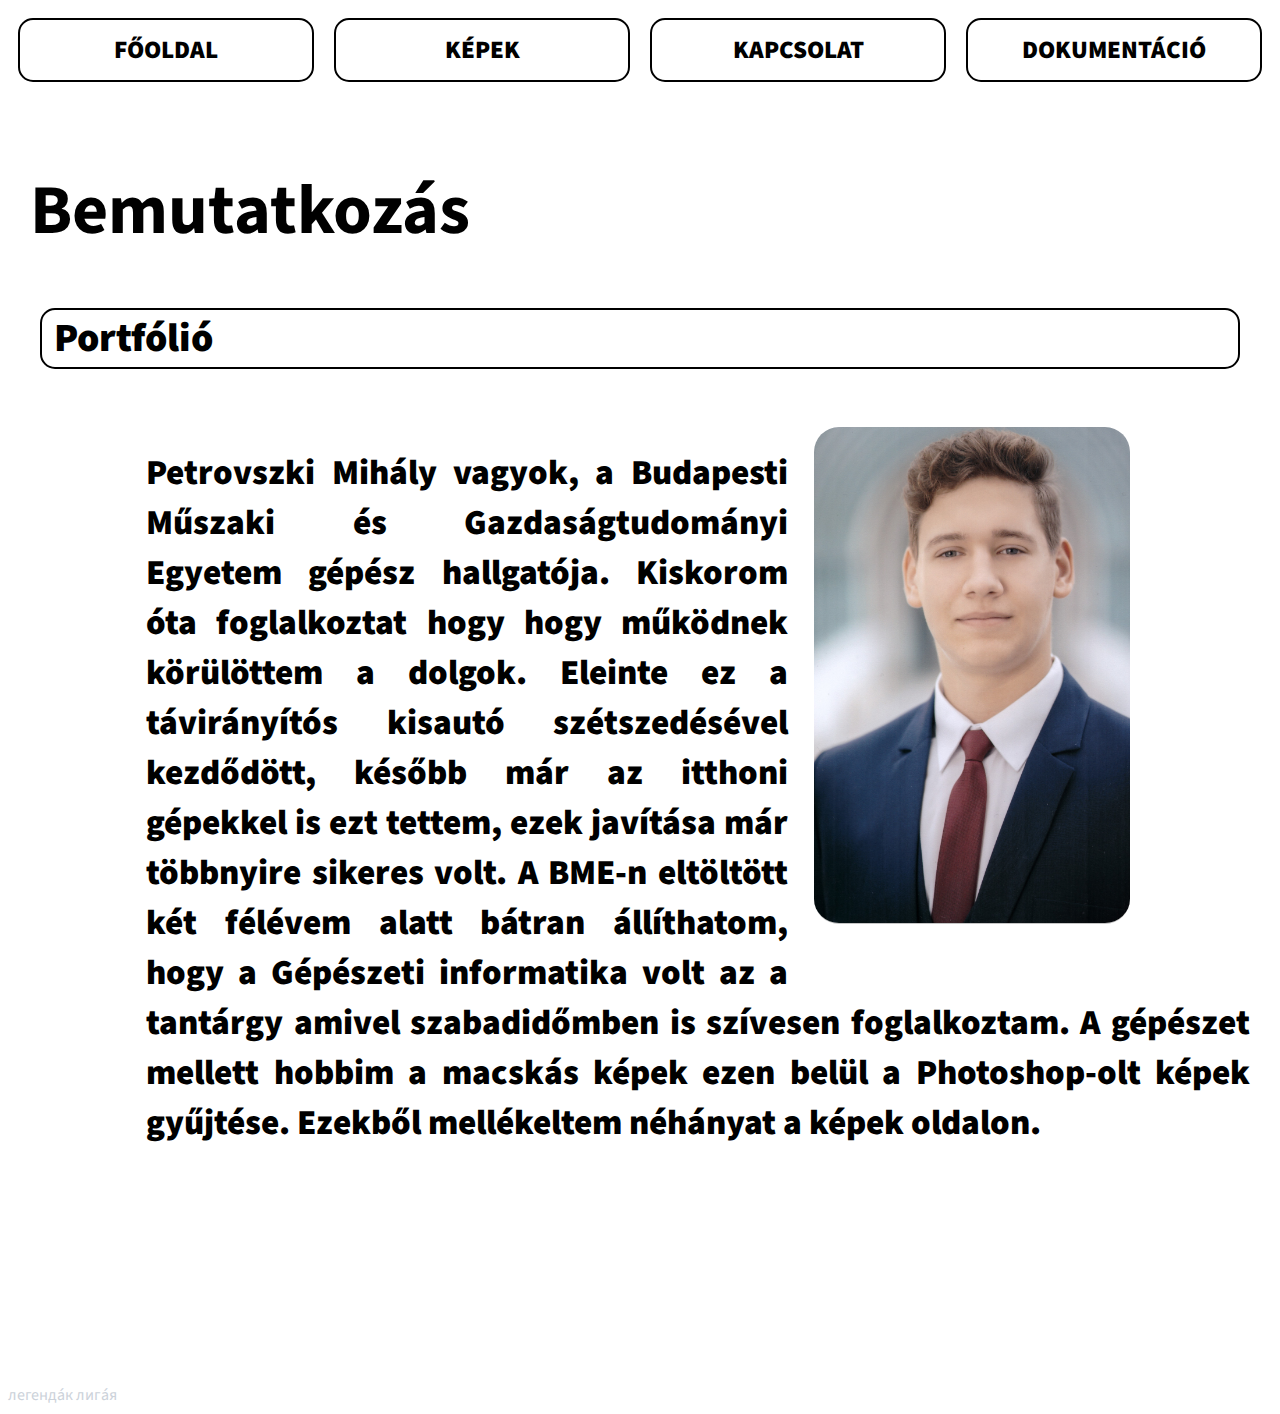
<file: index.html>
<!DOCTYPE html>
<html lang="hu">

<head>
    <meta charset="UTF-8">
    <meta http-equiv="X-UA-Compatible" content="IE=edge">
    <meta name="viewport" content="width=device-width, initial-scale=1.0">
    <link rel="stylesheet" type="text/css" href="css/main.css">
    <link rel="preconnect" href="https://fonts.gstatic.com">
    <link href="https://fonts.googleapis.com/css2?family=Source+Sans+Pro:ital,wght@1,200&display=swap" rel="stylesheet">
    <title>PORTFÓLIÓ</title>
</head>

<body>

    <nav class="flex">
        <div class="navgomb"><a href="index.html">FŐOLDAL</a></div>
        <div class="navgomb"> <a href="kepek.html">KÉPEK</a></div>
        <div class="navgomb"> <a href="kapcsolat.html">KAPCSOLAT</a></div>
        <div class="navgomb"><a href="dokumentacio.html">DOKUMENTÁCIÓ</a></div>
    </nav>
    <main>
        <div>
            <h1> Bemutatkozás</h1>
            <div class="portf">Portfólió</div>
        </div class="racs center">
        <div class="kezdokep">
            <img src="css/kepek/tablo.jpg" alt="Tablókép">
            
        </div>
        </div>

        <div class="bemutatkozas">
            <p>
                Petrovszki Mihály vagyok, a Budapesti Műszaki és Gazdaságtudományi Egyetem gépész hallgatója.
                Kiskorom óta foglalkoztat hogy hogy működnek körülöttem a dolgok. Eleinte ez a távirányítós kisautó
                szétszedésével kezdődött, később már az itthoni gépekkel is ezt tettem, ezek javítása
                már többnyire sikeres volt. A BME-n eltöltött két félévem alatt bátran állíthatom,
                hogy a Gépészeti informatika volt az a tantárgy amivel szabadidőmben is szívesen foglalkoztam.
                A gépészet mellett hobbim a macskás képek ezen belül a Photoshop-olt képek gyűjtése.
                Ezekből mellékeltem néhányat a képek oldalon.
 
              </p>
        </div>
    </main>
    <footer> <a style="color: rgb(204, 210, 218);" href="https://www.youtube.com/watch?v=0YHx4tMk0Vs">легендáк лигáя</a>
    </footer>
</body>

</html>
</file>
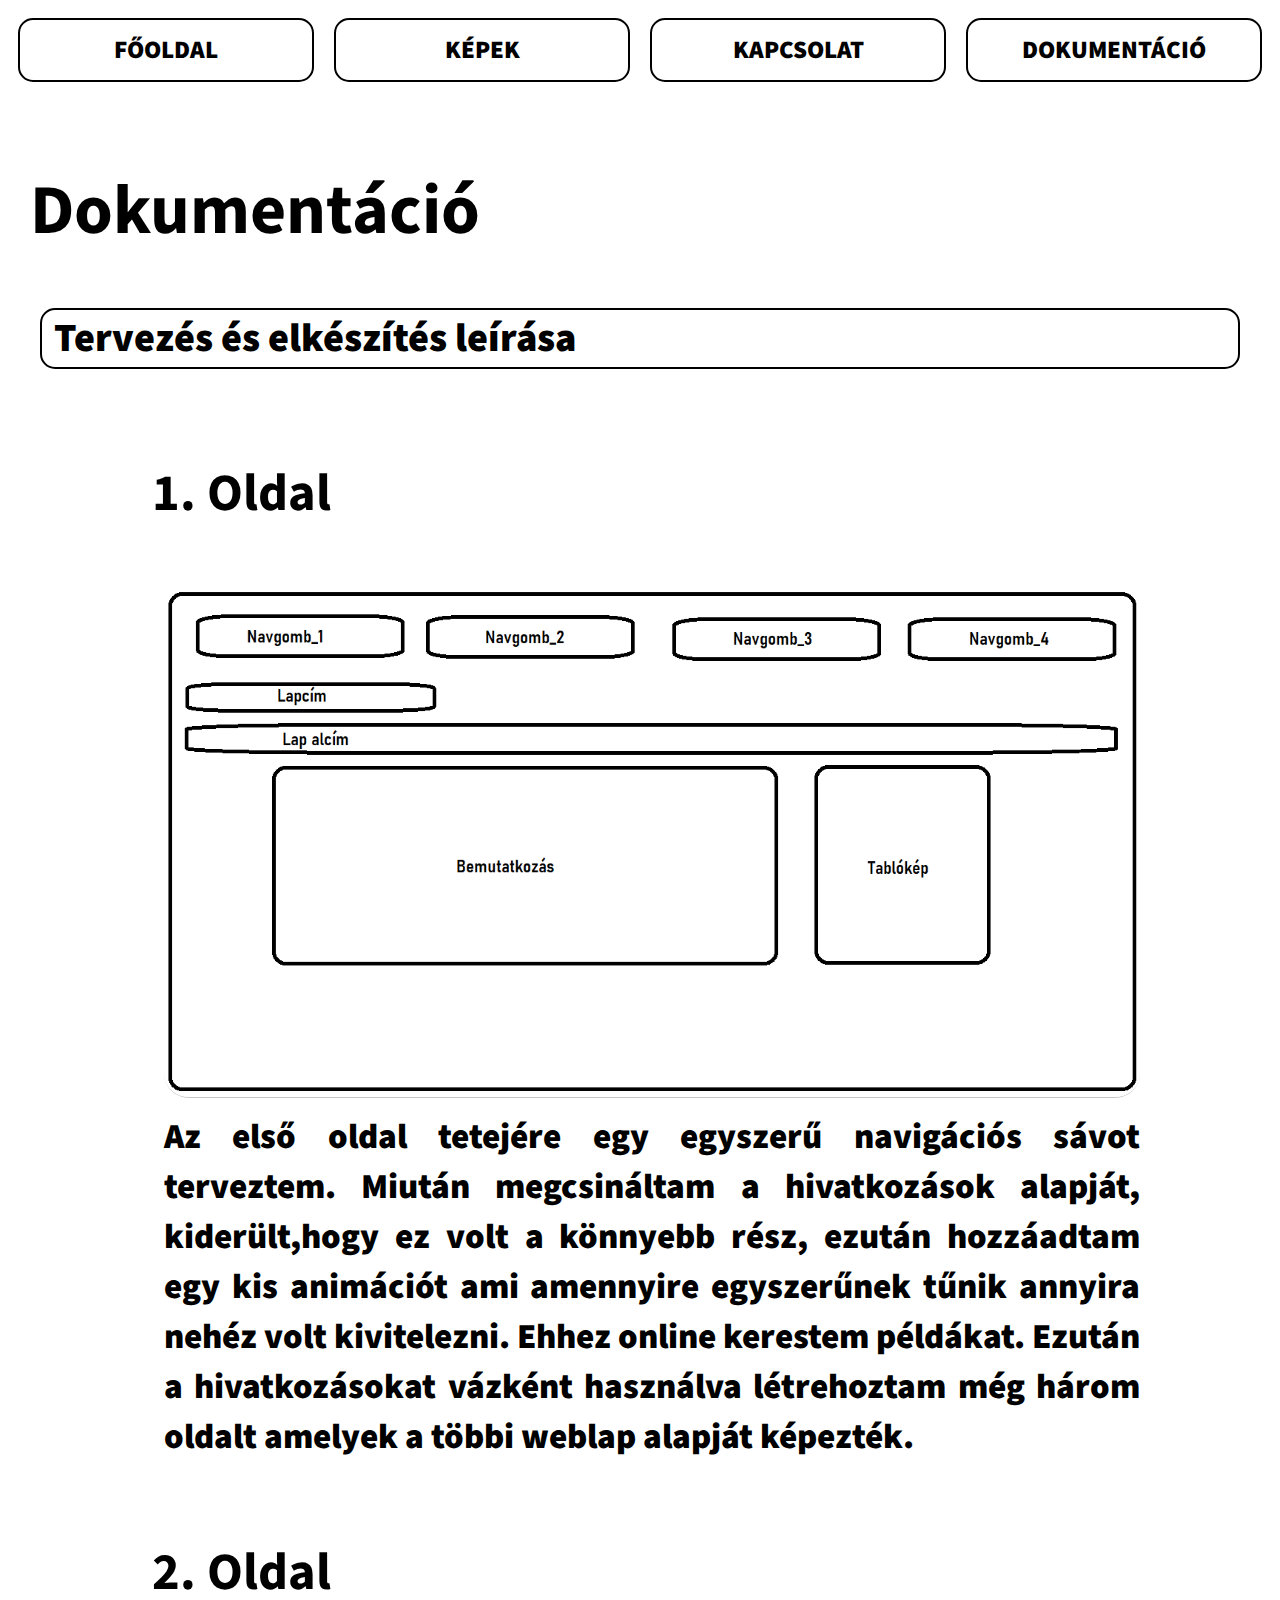
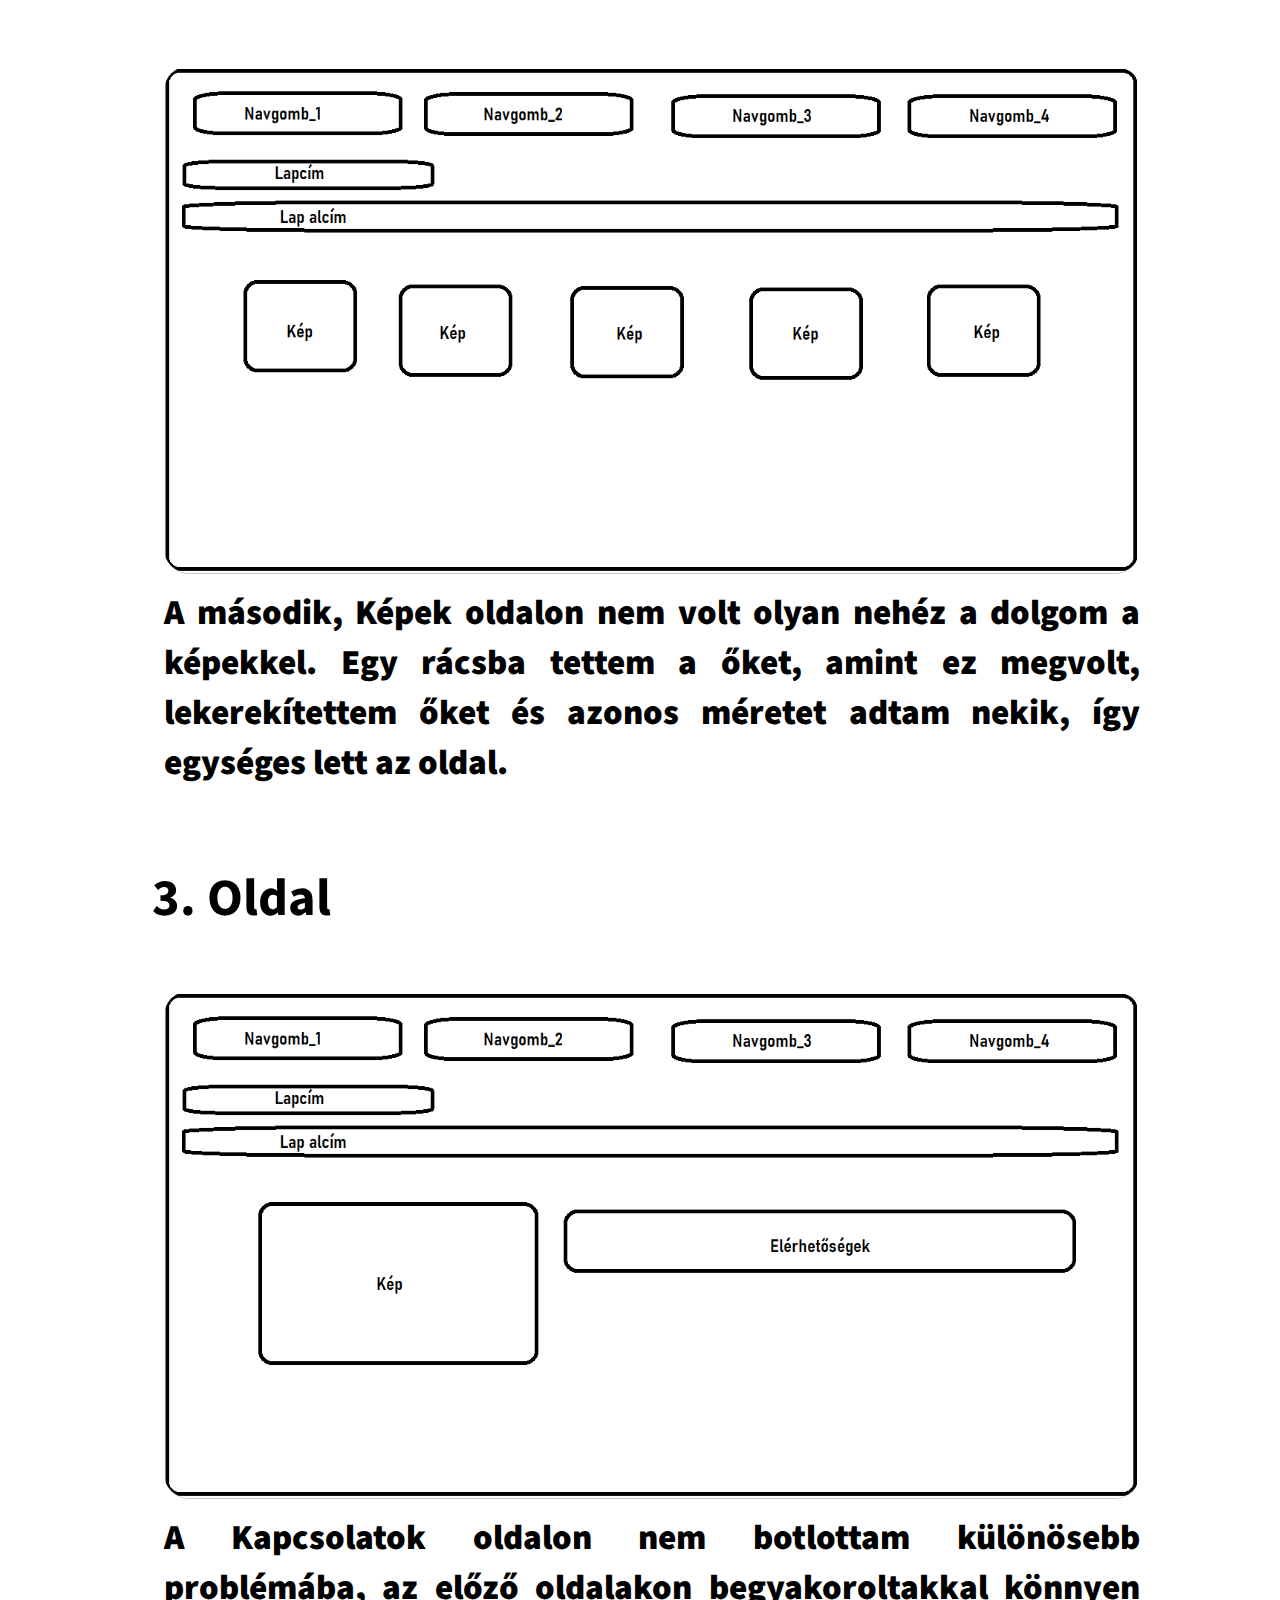
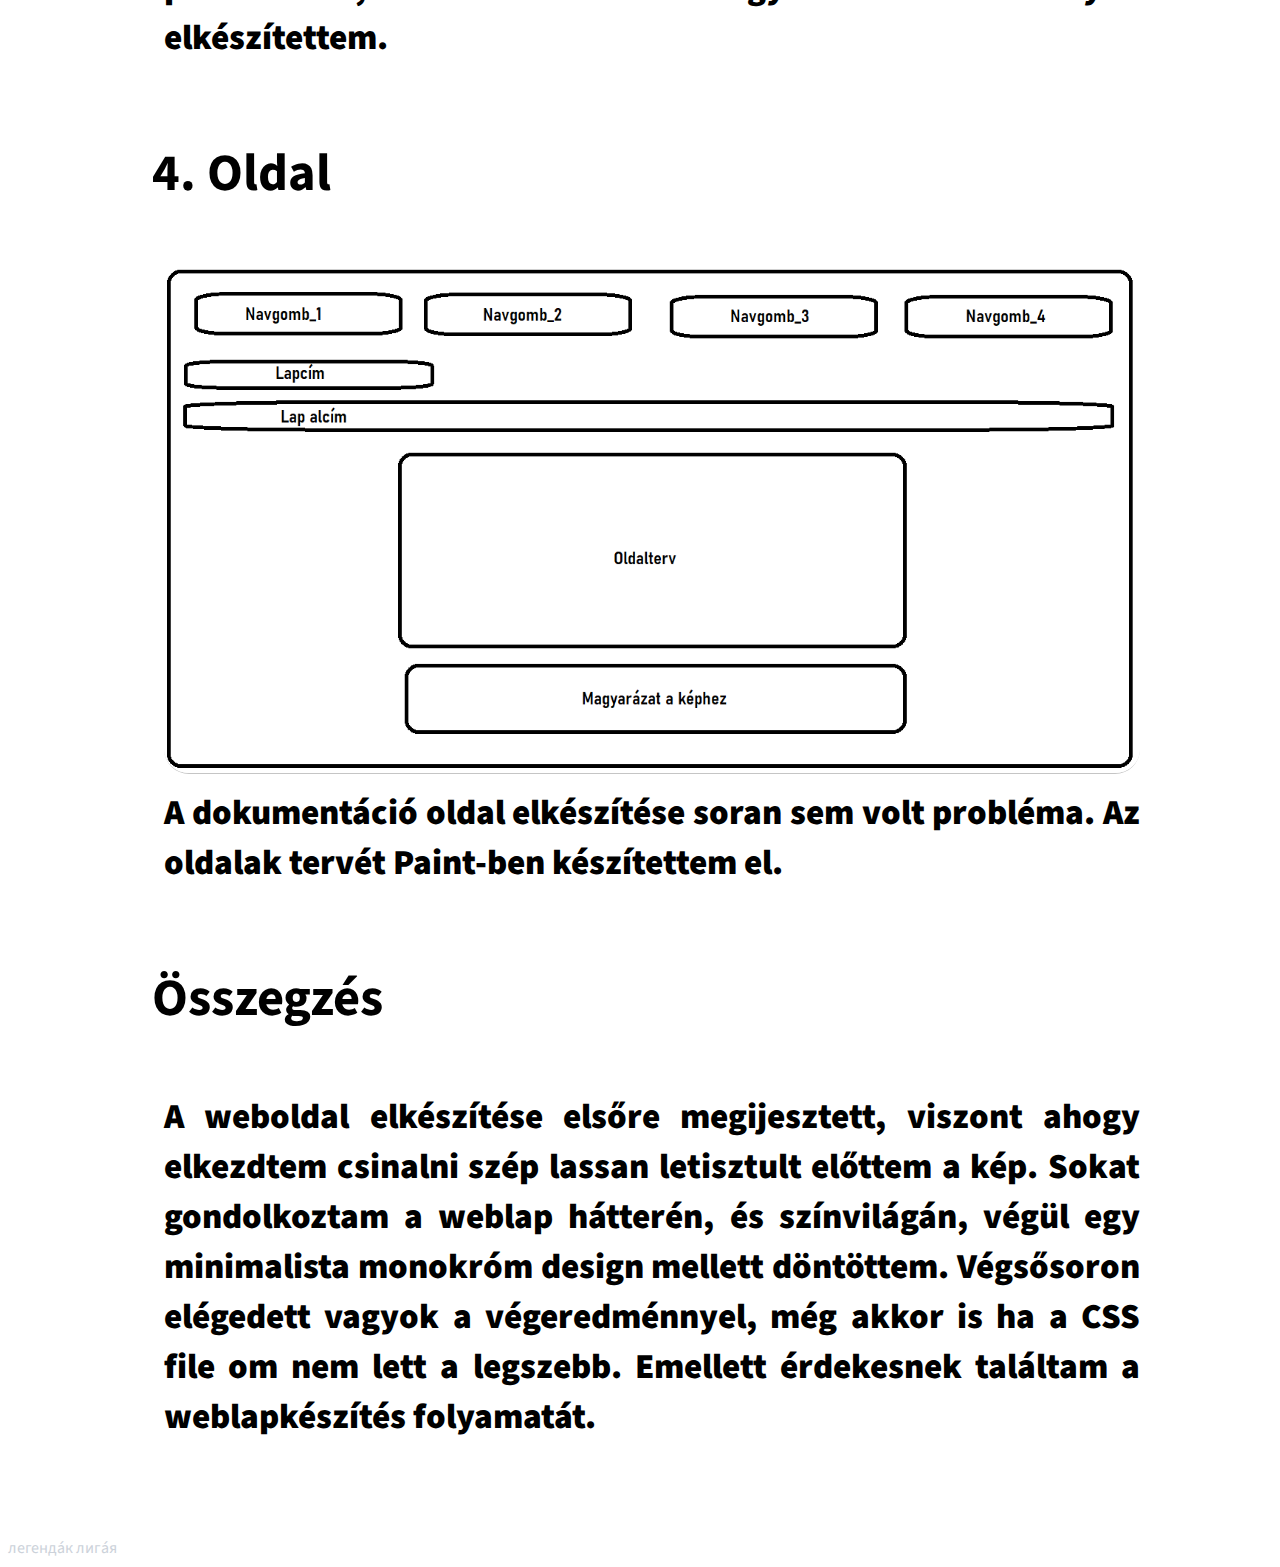
<file: dokumentacio.html>
<!DOCTYPE html>
<html lang="hu">

<head>
    <meta charset="UTF-8">
    <meta http-equiv="X-UA-Compatible" content="IE=edge">
    <meta name="viewport" content="width=device-width, initial-scale=1.0">
    <link rel="stylesheet" type="text/css" href="css/main.css">
    <link rel="preconnect" href="https://fonts.gstatic.com">
    <link href="https://fonts.googleapis.com/css2?family=Source+Sans+Pro:ital,wght@1,200&display=swap" rel="stylesheet">

    <title>PORTFÓLIÓ</title>
</head>

<body>
    <nav class="flex">
        <div class="navgomb"><a href="index.html">FŐOLDAL</a></div>
        <div class="navgomb"> <a href="kepek.html">KÉPEK</a></div>
        <div class="navgomb"> <a href="kapcsolat.html">KAPCSOLAT</a></div>
        <div class="navgomb"><a href="dokumentacio.html">DOKUMENTÁCIÓ</a></div>
    </nav>
    <main>
        <div>
            <h1>Dokumentáció</h1>
            <div class="portf">Tervezés és elkészítés leírása</div>
        </div>
        <div>
            <H2>1. Oldal</H1>
                <div class="dokkep">
                    <img src="css/kepek/kezdolap.png" alt="kezdokep">
                    Az első oldal tetejére egy egyszerű navigációs sávot terveztem.
                    Miután megcsináltam a hivatkozások alapját, kiderült,hogy ez volt
                    a könnyebb rész, ezután hozzáadtam egy kis animációt ami amennyire 
                    egyszerűnek tűnik annyira nehéz volt kivitelezni. Ehhez online kerestem 
                    példákat. Ezután a hivatkozásokat vázként használva létrehoztam még 
                    három oldalt amelyek a többi weblap alapját képezték.
                </div>


                <H2>2. Oldal</H2>
                <div class="dokkep">
                    <img src="css/kepek/kepek.png" alt="kezdokep">
                    A második, Képek oldalon nem volt olyan nehéz a dolgom a képekkel.
                    Egy rácsba tettem a őket, amint ez megvolt, lekerekítettem őket
                    és azonos méretet adtam nekik, így egységes lett az oldal.
                </div>

                <H2>3. Oldal</H2>
                <div class="dokkep">
                    <img src="css/kepek/elerhetosegek.png" alt="kezdokep">
                    A Kapcsolatok oldalon nem botlottam különösebb problémába, az előző
                    oldalakon begyakoroltakkal könnyen elkészítettem.
                </div>

                <H2>4. Oldal</H2>
                <div class="dokkep">
                    <img src="css/kepek/dokumentacio.png" alt="kezdokep">
                    A dokumentáció oldal elkészítése soran sem volt probléma. Az oldalak tervét
                    Paint-ben készítettem el.

                </div>

                <H2>Összegzés</H2>
                <div class="dokkep">
                    A weboldal elkészítése elsőre megijesztett, viszont ahogy elkezdtem csinalni
                    szép lassan letisztult előttem a kép. Sokat gondolkoztam a weblap hátterén,
                    és színvilágán, végül egy minimalista monokróm design mellett döntöttem.
                    Végsősoron elégedett vagyok a végeredménnyel, még akkor is ha a CSS file om
                    nem lett a legszebb. Emellett érdekesnek találtam a weblapkészítés
                    folyamatát.


                </div>

        </div>
    </main>
    <footer> <a style="color: rgb(204, 210, 218);" href="https://www.youtube.com/watch?v=0YHx4tMk0Vs">легендáк лигáя</a>
    </footer>
</body>

</html>
</file>
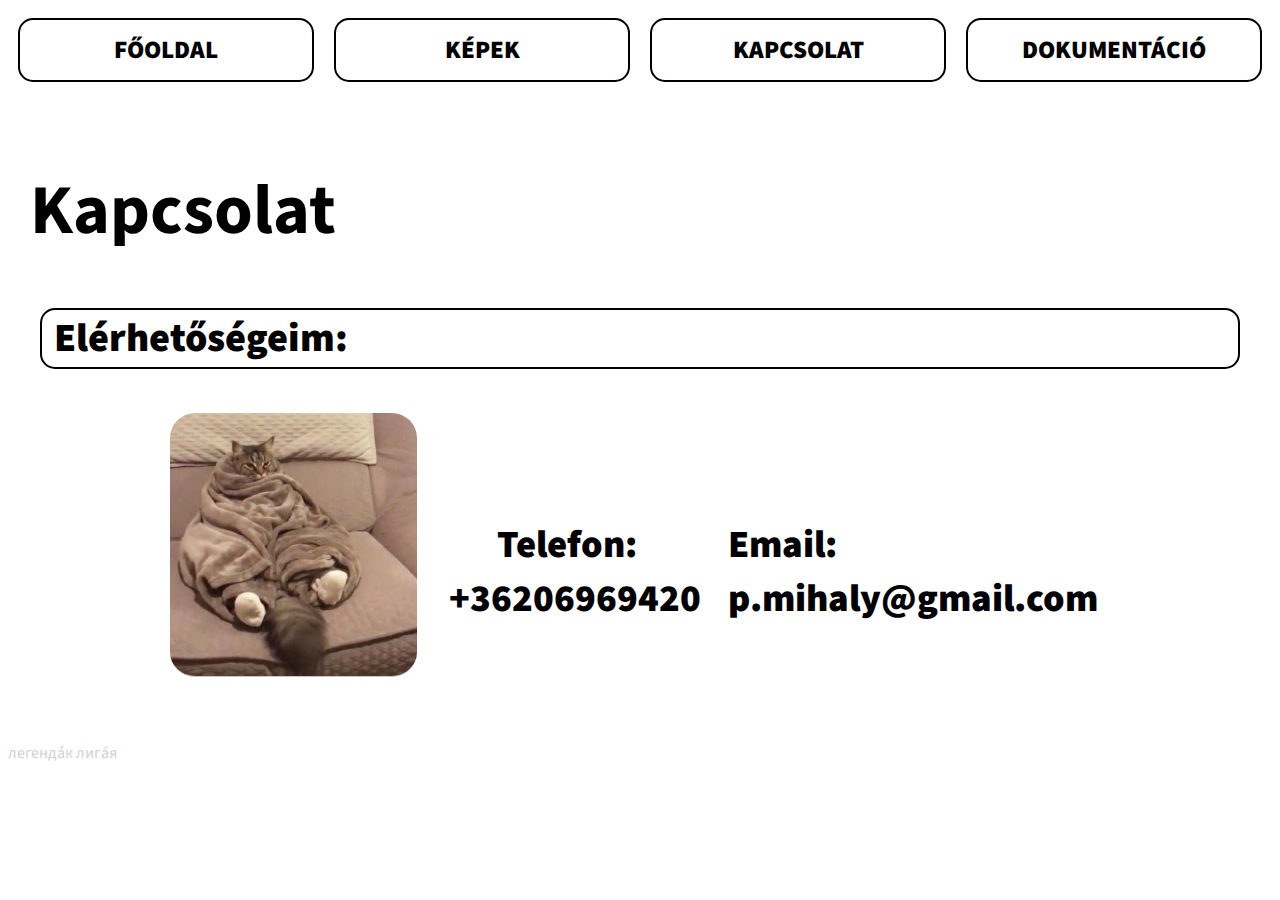
<file: kapcsolat.html>
<!DOCTYPE html>
<html lang="hu">
<head>
    <meta charset="UTF-8">
    <meta http-equiv="X-UA-Compatible" content="IE=edge">
    <meta name="viewport" content="width=device-width, initial-scale=1.0">
    <link rel="stylesheet" type="text/css" href="css/main.css">
    <link rel="preconnect" href="https://fonts.gstatic.com">
<link href="https://fonts.googleapis.com/css2?family=Source+Sans+Pro:ital,wght@1,200&display=swap" rel="stylesheet">

    <title >PORTFÓLIÓ</title>
</head>
<body>
    <nav class= "flex">
        <div class="navgomb"><a href="index.html">FŐOLDAL</a></div> 
        <div class="navgomb"> <a href="kepek.html">KÉPEK</a></div> 
        <div class="navgomb"> <a href="kapcsolat.html">KAPCSOLAT</a></div> 
         <div class="navgomb"><a href="dokumentacio.html">DOKUMENTÁCIÓ</a></div> 
    </nav>
    <main>

        <div>

             <h1 >Kapcsolat</h1>
             
             <div 
                 class="portf">Elérhetőségeim:
            </div>

            <div class="flex">

                <div class="kepbal">
                    <img src= "css/kepek/kapcsolatok.jpg"alt="kapcsolatok">
                </div>

                <div class="kepkozep szoveg">
                    Telefon: +36206969420
                  
                </div>

                <div class="kepjobb szoveg">
                    Email: p.mihaly@gmail.com
                </div>

             </div>
             
        </div>

    </main>

    <footer >  <a style="color: rgb(204, 210, 218);" href="https://www.youtube.com/watch?v=0YHx4tMk0Vs">легендáк лигáя</a></footer>
</body>
</html>
</file>
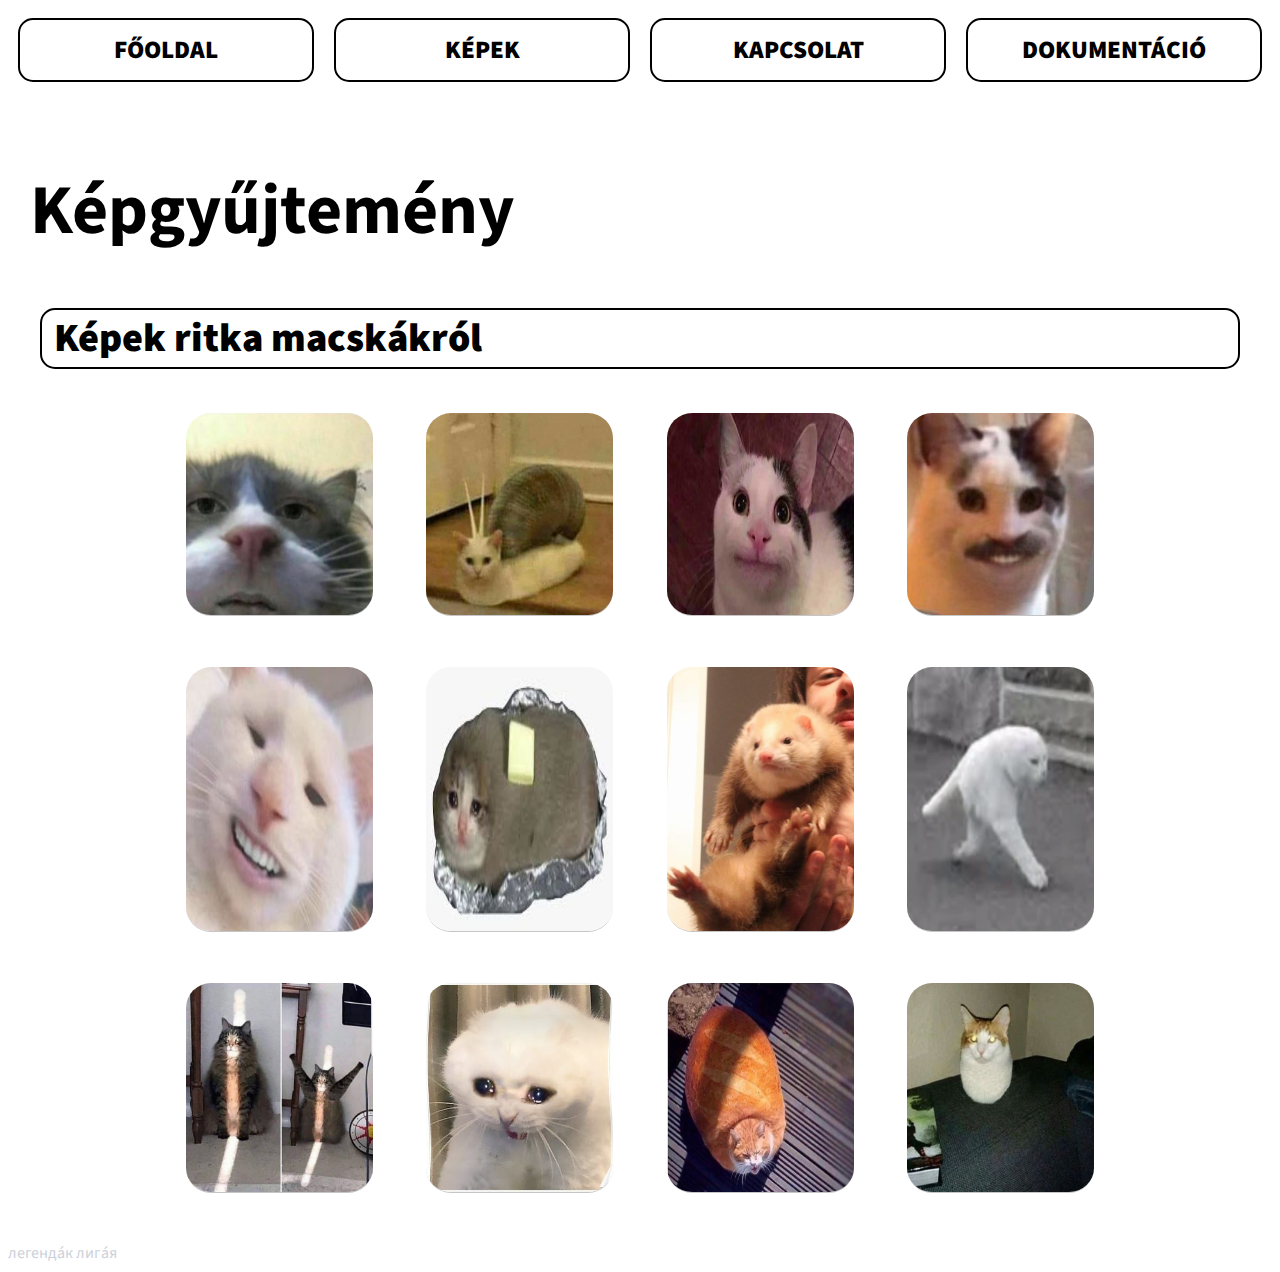
<file: kepek.html>
<!DOCTYPE html>
<html lang="hu">
<head>
    <meta charset="UTF-8">
    <meta http-equiv="X-UA-Compatible" content="IE=edge">
    <meta name="viewport" content="width=device-width, initial-scale=1.0">
    <link rel="stylesheet" type="text/css" href="css/main.css">
    <link rel="preconnect" href="https://fonts.gstatic.com">
<link href="https://fonts.googleapis.com/css2?family=Source+Sans+Pro:ital,wght@1,200&display=swap" rel="stylesheet">
    <title >PORTFÓLIÓ</title>
</head>
<body>
    <nav class= "flex">
        <div class="navgomb"><a href="index.html">FŐOLDAL</a></div> 
        <div class="navgomb"> <a href="kepek.html">KÉPEK</a></div> 
        <div class="navgomb"> <a href="kapcsolat.html">KAPCSOLAT</a></div> 
         <div class="navgomb"><a href="dokumentacio.html">DOKUMENTÁCIÓ</a></div> 
    </nav>
    <main>
        <div>
            <h1>Képgyűjtemény</h1>
            <div class="portf">Képek ritka macskákról</div>
            <div class="racs">
                <div >
                    <img src="css/kepek/cat1.png" alt="cat" style="max-width: 100%">
                </div>
                <div>
                    <img src="css/kepek/cat2.jpg" alt="cat" style="max-width: 100%">
                </div>
                <div>
                    <img src="css/kepek/cat3.jpg" alt="cat" style="max-width: 100%">
                </div>
                <div>
                    <img src="css/kepek/cat4.jpg" alt="cat" style="max-width: 100%">
                </div>
                <div>
                    <img src="css/kepek/cat5.jpg" alt="cat" style="max-width: 100%">
                </div>
                <div>
                    <img src="css/kepek/cat6.jfif" alt="cat" style="max-width: 100%">
                </div>
                <div>
                    <img src="css/kepek/cat7.jpg" alt="cat" style="max-width: 100%">
                </div> 
                <div>
                    <img src="css/kepek/cat8.jpg" alt="cat" style="max-width: 100%">
                </div>
                <div>
                    <img src="css/kepek/cat9.jpg" alt="cat" style="max-width: 100%">
                </div>
                <div>
                    <img src="css/kepek/cat10.jpg" alt="cat" style="max-width: 100%">
                </div>
                <div>
                    <img src="css/kepek/cat11.jpg" alt="cat" style="max-width: 100%">
                </div>
                <div>
                    <img src="css/kepek/cat12.jpg" alt="cat" style="max-width: 100%">
                </div>

            </div>
        </div>
    </main>
    <footer >  <a style="color: rgb(204, 210, 218);" href="https://www.youtube.com/watch?v=0YHx4tMk0Vs">легендáк лигáя</a></footer>
</body>
</html>
</file>
<file: css/main.css>
body{background-image: url(https://www.toptal.com/designers/subtlepatterns/patterns/webb.png);
    
    font-family: 'Source Sans Pro', sans-serif;}
div{
    margin: 10px 10px 10px 10px;
    padding:12px;
    font-size: 35px;
    
}
a{
    text-decoration: none;
      color:black
}
p{
    font-size: 35px;
}
.navgomb{
display: inline-block;
font-size: 25px;
margin-left: 10px;
margin-top: 10px;
margin-bottom: 10px;
border: 2px solid black;
border-radius: 15px;
background-color: white;
width: 25%;
text-align: center;
vertical-align: middle;
font-weight: 900;
overflow-wrap: break-word;

}
H2{
    margin-left: 10%;
}

.navgomb:hover{
	background-color: rgb(204, 204, 204);
    transition: 0.7s;
}

/*.kezdokep :hover{
	cursor: pointer;
	transition-delay: 4.20s;
	opacity: 1;
}

.kezdokep:hover {
    transition-delay: 4.20;
    opacity: 1;
    animation-delay: 4s;
}*/
.flex{
    display: flex;
}
.dokkep{
    display: block;
  margin-left: auto;
  margin-right: auto;
  width: 80%;
  margin-left: 10%;
    margin-right: 10%;
  text-align: justify;
  font-weight: 900;
  margin-bottom: 5%;
}

.bemutatkozas{
   margin-left: 10%;
   margin-bottom: 15%;
   font-weight: 900;
   text-align: justify;
}

.nev{
font-size: 3rem;
color: black;
}

.lablec{
    vertical-align: text-bottom;
    justify-content: center;
    font-size: 15px;
    color: rgb(204, 210, 218);
}
.tablazat{
    text-align: center;
    border:15px solid white;
}
.kepjobb{
    text-align: left;
    width: 50%;
    vertical-align: middle;
    margin-right: 10%;
    padding-top: 10%;
    font-size: 110%;
}
.kepkozep{
    text-align:center;
    vertical-align: middle;
    min-width: 20%;
    padding-top: 10%;
    font-size: 110%;
}
.kepbal{
    text-align: left;
    margin-left: 10%;
    padding-left: 0px;
    padding-right: 0px;
    width: 60%;
}
.kep{
    display: block;
    border: 2px solid white;
    border-radius: .5rem;
    display: block;
}
.kezdokep{
    float:right;
    border-radius: .5rem;
    margin-right: 10%;
    width: 25%;
    height: 25%;
    cursor:pointer;
    padding: 1rem;
    font-weight: 900;
}
.fooldalnev{
    padding-top: 0;
    padding-bottom: 0;
    border:2px solid black;
}
.portf{
    padding-top: 0;
    padding-bottom: 0;
    font-size:40px;
    font-weight: 500;
    border:2px solid black;
    border-radius: 15px;
    font-weight: 900;
    margin-left: 10px;
    margin-right: 10px;
    background-color: white;
}
.keret{
    border:2px solid black;
    border-radius: 5;
}
.center{
    justify-content: center;
    max-width: 80%;
    min-width: 80%;
}
img{
    width: 100%;
    height: 100%;
    border-radius: 25px ;
    border-bottom: 1px solid rgb(197, 197, 197);
}
.racs{
    display: grid;
    grid-template-columns: repeat(auto-fit, minmax(14rem, 1fr));
	margin-left:10%;
    margin-right: 10%;
    box-sizing: border-box;
	grid-gap: 1%;
    text-align: center;
}
.szoveg{

    font-weight: 900;
}
</file>
